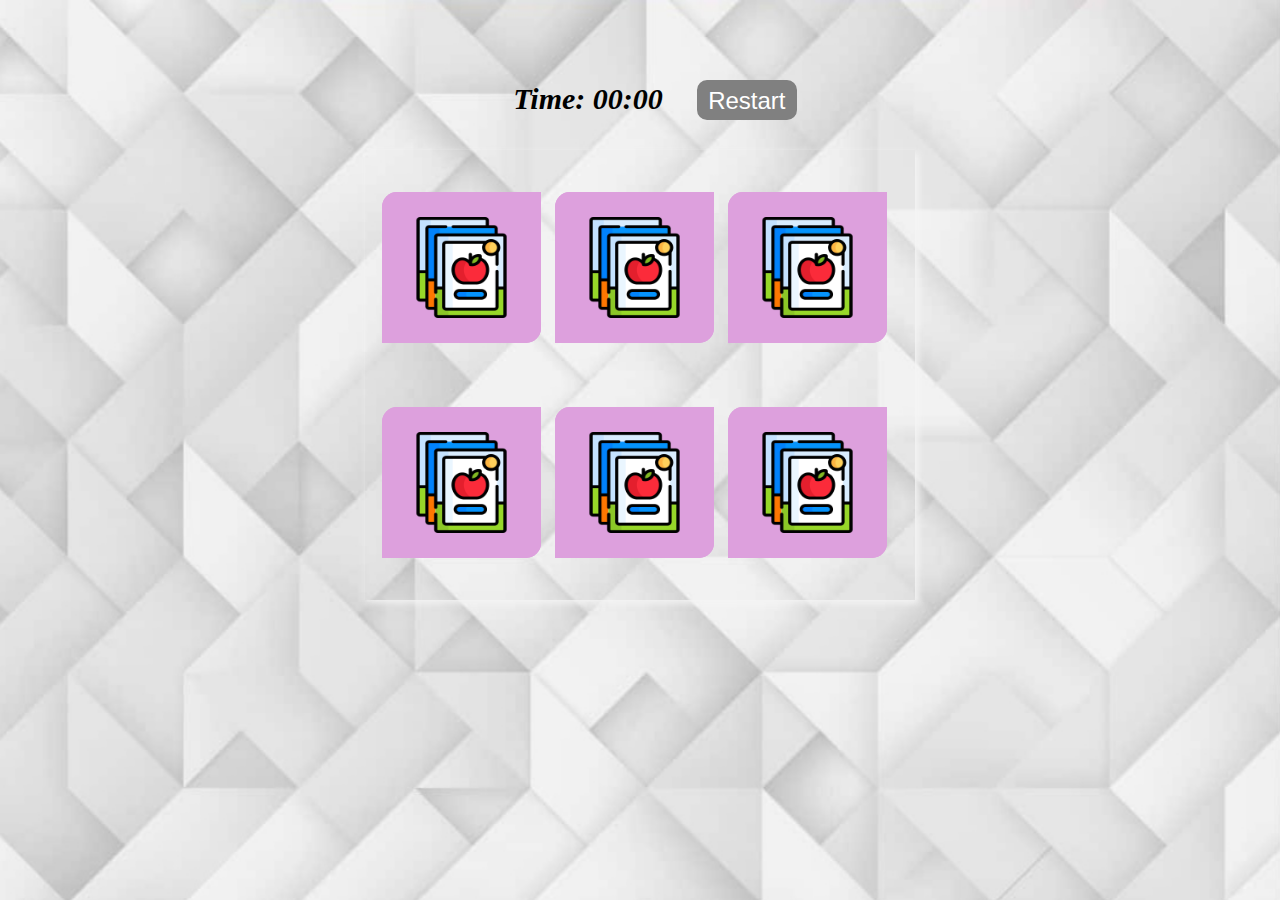
<file: easy.html>
<!DOCTYPE html>
<html lang="en">
<head>
    <meta charset="UTF-8">
    <meta name="viewport" content="width=device-width, initial-scale=1.0">
    <title>EASY LEVEL</title>
    <link rel="icon" type="image/png" href="./images/logo.jpg">
    <link rel="stylesheet"  href="./easy.css">
    <link rel="stylesheet"  href="./media.css">
    
</head>
<body>
  
 
<div class="text">
  <span id="timeDisplay">Time: 00:00</span>
  <button onclick="restartTimer()">Restart</button>
</div>

    <div class="whole">
        <!-- for 1 -->
        <div class="card" data-framework="img1">
          <img class="front" src="./images/img1.jpg">
          <img class="back" src="./images/logo2.png">
        </div>
      <!-- 2 -->
      <div class="card" data-framework="img2">
        <img class="front" src="./images/img2.jpg">
        <img class="back" src="./images/logo2.png">
      </div>
      <!-- 3 -->
      <div class="card" data-framework="img3">
        <img class="front" src="./images/img3.jpg">
        <img class="back" src="./images/logo2.png">
      </div>
      <!-- 4 -->
      <div class="card" data-framework="img2">
        <img class="front" src="./images/img2.jpg">
        <img class="back" src="./images/logo2.png">
      </div>
      <!-- 5 -->
      <div class="card" data-framework="img3">
        <img class="front" src="./images/img3.jpg">
        <img class="back" src="./images/logo2.png">
      </div>
      <!-- 6 -->
      <div class="card" data-framework="img1">
        <img class="front" src="./images/img1.jpg">
        <img class="back" src="./images/logo2.png">
      </div>
     
      
    </div>




    <script src="./easy.js"></script>
</body>
</html>
</file>
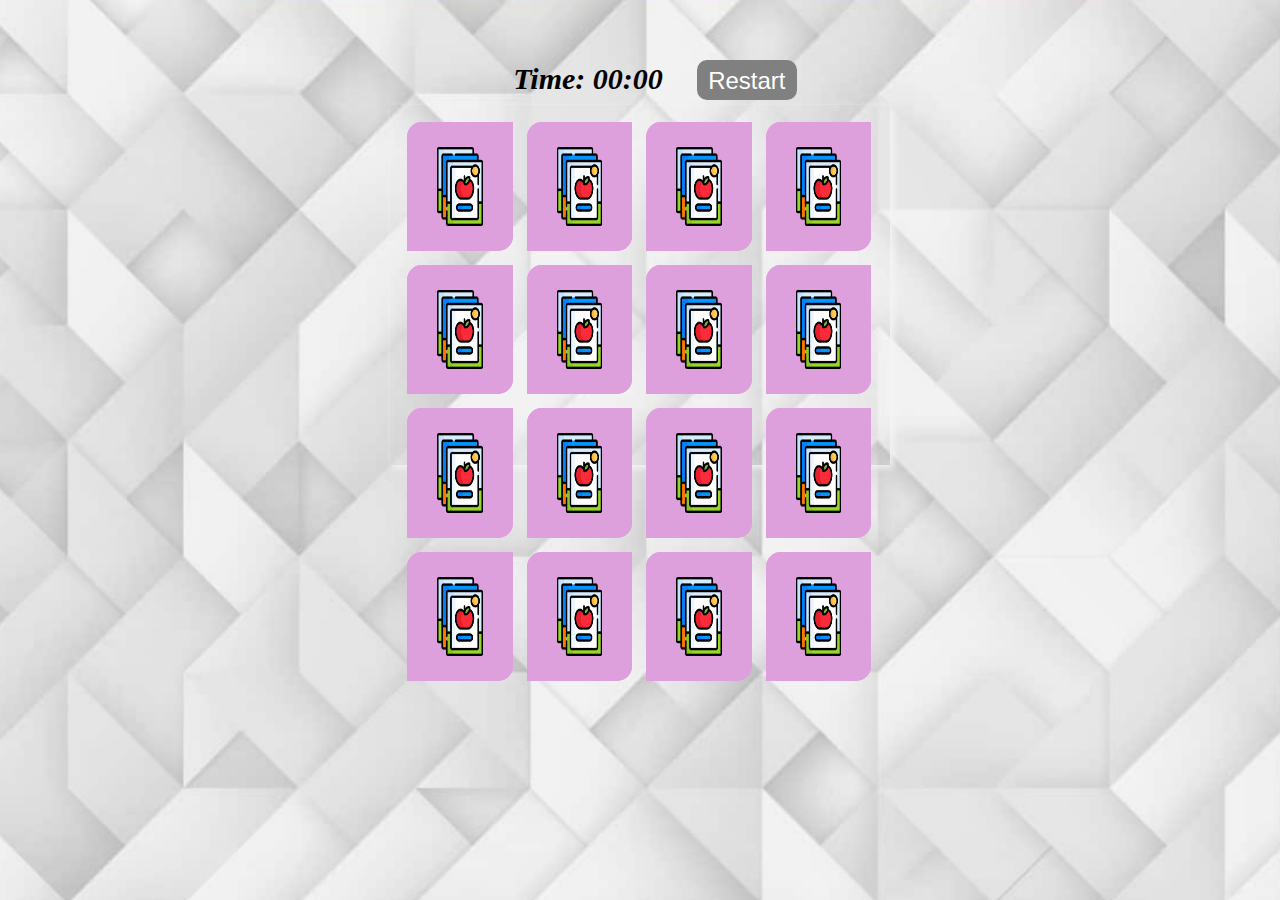
<file: hard.html>
<!DOCTYPE html>
<html lang="en">
<head>
    <meta charset="UTF-8">
    <meta name="viewport" content="width=device-width, initial-scale=1.0">
    <title>HARD LEVEL</title>
    <link rel="icon" type="image/png" href="./images/logo.jpg">
    <link rel="stylesheet"  href="./hard.css">
    <link rel="stylesheet"  href="./h-media.css">
</head>
<body>
  <div class="text">
    <span id="timeDisplay">Time: 00:00</span>
    <button onclick="restartTimer()">Restart</button>
  </div>
  
  
    <div class="whole">
      
        <!-- for 1 -->
        <div class="card" data-framework="h1">
          <img class="front" src="./images/h1.jpg">
          <img class="back" src="./images/logo2.png">
        </div>
      <!-- 2 -->
      <div class="card" data-framework="h2">
        <img class="front" src="./images/h2.jpg">
        <img class="back" src="./images/logo2.png">
      </div>
      <!-- 3 -->
      <div class="card" data-framework="h3">
        <img class="front" src="./images/h3.jpg">
        <img class="back" src="./images/logo2.png">
      </div>
      <!-- 4 -->
      <div class="card" data-framework="h5">
        <img class="front" src="./images/h5.jpg">
        <img class="back" src="./images/logo2.png">
      </div>
      <!-- 5 -->
      <div class="card" data-framework="h4">
        <img class="front" src="./images/h4.jpg">
        <img class="back" src="./images/logo2.png">
      </div>
      <!-- 6 -->
      <div class="card" data-framework="h6">
        <img class="front" src="./images/h6.jpg">
        <img class="back" src="./images/logo2.png">
      </div>
     <!-- 7 -->
     <div class="card" data-framework="h4">
        <img class="front" src="./images/h4.jpg">
        <img class="back" src="./images/logo2.png">
      </div>
      <!-- 8 -->
      <div class="card" data-framework="h6">
        <img class="front" src="./images/h6.jpg">
        <img class="back" src="./images/logo2.png">
      </div>
      <!-- 9 -->
      <div class="card" data-framework="h7">
        <img class="front" src="./images/h7.jpg">
        <img class="back" src="./images/logo2.png">
      </div>
      <!-- 10 -->
      <div class="card" data-framework="h8">
        <img class="front" src="./images/h8.jpg">
        <img class="back" src="./images/logo2.png">
      </div>
      <!-- 11 -->
      <div class="card" data-framework="h8">
        <img class="front" src="./images/h8.jpg">
        <img class="back" src="./images/logo2.png">
      </div>
      <!-- 12 -->
      <div class="card" data-framework="h5">
        <img class="front" src="./images/h5.jpg">
        <img class="back" src="./images/logo2.png">
      </div>
      <!-- 13 -->
      <div class="card" data-framework="h1">
        <img class="front" src="./images/h1.jpg">
        <img class="back" src="./images/logo2.png">
      </div>
      <!-- 14 -->
      <div class="card" data-framework="h3">
        <img class="front" src="./images/h3.jpg">
        <img class="back" src="./images/logo2.png">
      </div>
      <!-- 15 -->
      <div class="card" data-framework="h2">
        <img class="front" src="./images/h2.jpg">
        <img class="back" src="./images/logo2.png">
      </div>
      <!-- 16 -->
      <div class="card" data-framework="h7">
        <img class="front" src="./images/h7.jpg">
        <img class="back" src="./images/logo2.png">
      </div>
      </section>




    <script src="./easy.js"></script>
</body>
</html>
</file>
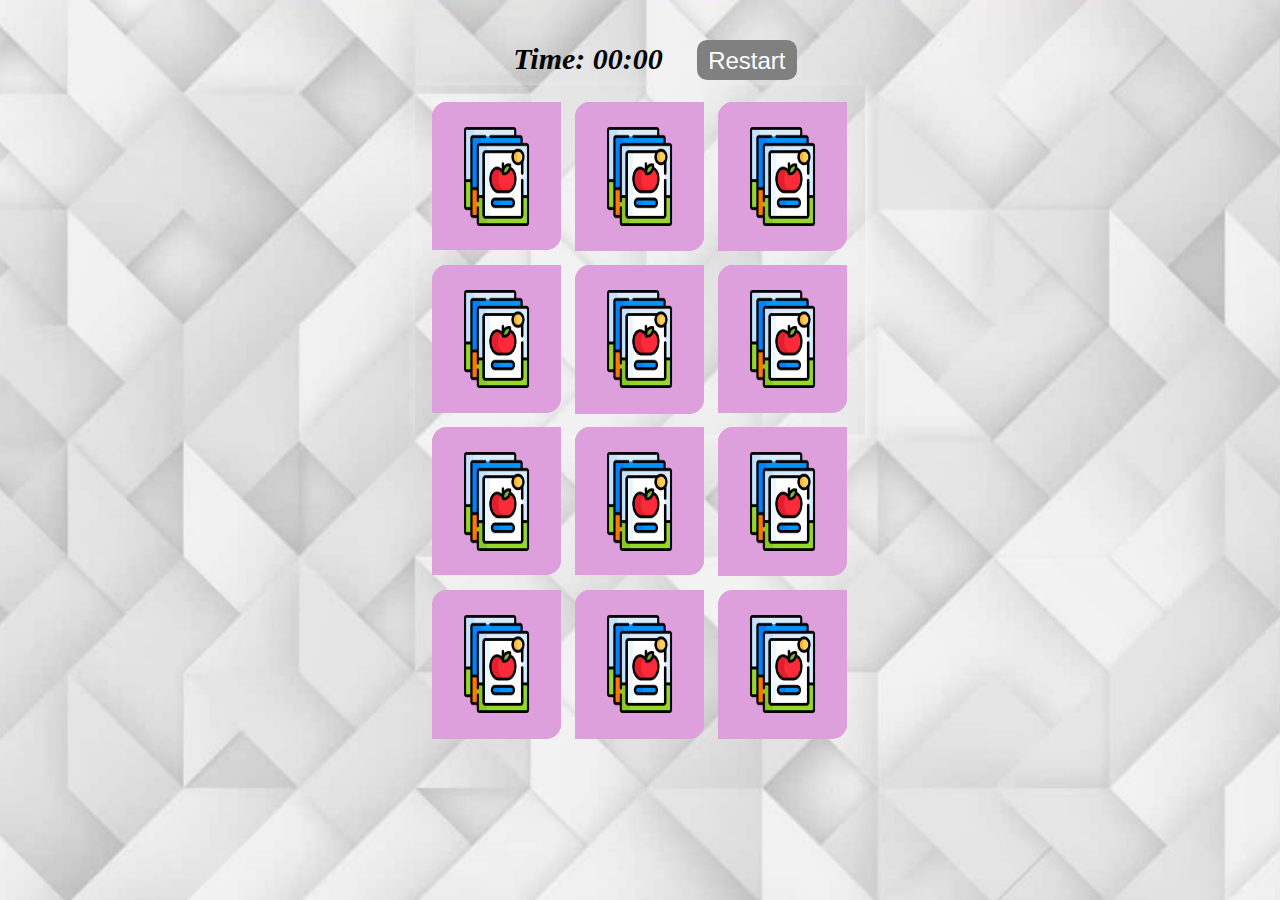
<file: medium.html>
<!DOCTYPE html>
<html lang="en">
<head>
    <meta charset="UTF-8">
    <meta name="viewport" content="width=device-width, initial-scale=1.0">
    <title>MEDIUM LEVEL</title>
    <link rel="icon" type="image/png" href="./images/logo.jpg">
    <link rel="stylesheet"  href="./medium.css">
    <link rel="stylesheet"  href="./m-media.css">
</head>
<body>
  <div class="text">
    <span id="timeDisplay">Time: 00:00</span>
    <button onclick="restartTimer()">Restart</button>
  </div>
    <div class="whole">
      
        <!-- for 1 -->
        <div class="card" data-framework="m1">
          <img class="front" src="./images/m1.jpg">
          <img class="back" src="./images/logo2.png">
        </div>
      <!-- 2 -->
      <div class="card" data-framework="m2">
        <img class="front" src="./images/m2.jpg">
        <img class="back" src="./images/logo2.png">
      </div>
      <!-- 3 -->
      <div class="card" data-framework="m3">
        <img class="front" src="./images/m3.jpg">
        <img class="back" src="./images/logo2.png">
      </div>
      <!-- 4 -->
      <div class="card" data-framework="m3">
        <img class="front" src="./images/m3.jpg">
        <img class="back" src="./images/logo2.png">
      </div>
      <!-- 5 -->
      <div class="card" data-framework="m4">
        <img class="front" src="./images/m4.jpg">
        <img class="back" src="./images/logo2.png">
      </div>
      <!-- 6 -->
      <div class="card" data-framework="m6">
        <img class="front" src="./images/m6.jpg">
        <img class="back" src="./images/logo2.png">
      </div>
     <!-- 7 -->
     <div class="card" data-framework="m2">
        <img class="front" src="./images/m2.jpg">
        <img class="back" src="./images/logo2.png">
      </div>
      <!-- 8 -->
      <div class="card" data-framework="m6">
        <img class="front" src="./images/m6.jpg">
        <img class="back" src="./images/logo2.png">
      </div>
      <!-- 9 -->
      <div class="card" data-framework="m1">
        <img class="front" src="./images/m1.jpg">
        <img class="back" src="./images/logo2.png">
      </div>
      <!-- 10 -->
      <div class="card" data-framework="m5">
        <img class="front" src="./images/m5.jpg">
        <img class="back" src="./images/logo2.png">
      </div>
      <!-- 11 -->
      <div class="card" data-framework="m4">
        <img class="front" src="./images/m4.jpg">
        <img class="back" src="./images/logo2.png">
      </div>
      <!-- 12 -->
      <div class="card" data-framework="m5">
        <img class="front" src="./images/m5.jpg">
        <img class="back" src="./images/logo2.png">
      </div>
    </div>




    <script src="./easy.js"></script>
</body>
</html>
</file>
<file: easy.css>
* {
    padding: 0;
    margin: 0;
    box-sizing: border-box;
   
  }
  
  body {
    height: 100%;
     background-image:url(./images/bg1.jpg);
     background-repeat: no-repeat;
     background-size: cover;
   
  }
  .text{
    margin-top:30px;
    text-align: center;
    }
  .text span{
    font-size: 30px;
    font-weight: bold;
    font-style: italic;
    padding: 100px;
    }
 button{
    height:40px;
    width:100px;
    padding:5px;
    color:white;
    font-size:24px;
    text-align: center;
    border:2px solid grey;
    border-radius:10px;
    background-color:grey;
    overflow: hidden;
}
  .whole{
    box-shadow : 3px 3px 7px whitesmoke ;
    height:300px;
    width:450px;
    display:flex;
    flex-wrap: wrap;
    align-items: center;
    margin:auto ;  
    margin-top:50px;
  }
  .card{
    height:45%;
    width:30%;
    margin:5px;
    position:relative;
     margin:7px;
     transform-style: preserve-3d; 
     transition: transform .5s;
     
  }
  .card:hover{
    transform:scale(1,1.1);
    transition: transform 0.3s;
  }
  .card.flip{
    transform: rotateY(180deg);
  }

  .front{
    position:absolute;
    width:100%;
    height:100%;
    border-radius:3px;
    padding:20px;
    background-color:plum;
    border-radius:15px 0 ; 
  } 
  .back{
    position:absolute;
    width:100%;
    height:100%;
    border-radius:3px;
    padding:25px;
    background-color:plum;
    border-radius:15px 0 ; 
    backface-visibility: hidden;
  }
</file>
<file: media.css>
/* media quires */
@media only screen and (max-width:480px) {
  body{
    overflow: hidden;
  }
  .whole {
    width: 70%;
    height: auto;
    align-items: center;
    padding:10px;
  }

  .card {
    width: 40%;
    height: 120px;
  }
.text{
text-align: center;
  
  }
  .text span{
    padding: 30px;
    }
}


/* media quires */
@media only screen and (min-width: 1280px) {
  body{
    overflow: hidden;
  }
  .text{
    margin-top:80px;
  }
  .whole {
    margin-top:30px;
    height:450px;
    width:550px;
    align-items: center;
    padding:10px;
  }

  .card {
    height:35%;
    width:30%;
  }
.text{
text-align: center;
  
  }
  .text span{
    padding: 30px;
    }
}
</file>
<file: hard.css>
* {
    padding: 0;
    margin: 0;
    box-sizing: border-box;
  }
  
  body {
    height: 100%;
    background-image:url(./images/bg1.jpg);
    background-repeat: no-repeat;
    background-size: cover;
    overflow: hidden;
    
  }
  .text{
    margin-top:10px;
    text-align: center;
    }
  .text span{
    font-size: 30px;
    font-weight: bold;
    font-style: italic;
    padding: 100px;
    }
 button{
    height:40px;
    width:100px;
    padding:5px;
    color:white;
    font-size:24px;
    text-align: center;
    border:2px solid grey;
    border-radius:10px;
    background-color:grey;
    overflow: hidden;
}
  .whole{
    box-shadow : 3px 3px 7px whitesmoke ;
    height:450px;
    width:500px;
    display:flex;
    flex-wrap: wrap;
    align-items: center;
    margin:auto ;
    margin-top:5px;
   

  }
  .card{
    height:22%;
    width:22%;
    margin:5px;
    position:relative;
     margin:7px;
     transform-style: preserve-3d; 
     transition: transform .5s;
     
  }
  .card:hover{
    transform:scale(1,1.2);
    transition: transform 0.4s;
  }
  .card.flip{
    transform: rotateY(180deg);
  }

  .front{
    position:absolute;
    /* border:1px solid red; */
    width:100%;
    height:100%;
    border-radius:3px;
    padding:20px;
    background-color:plum;
    border-radius:15px 0 ; 
  } 
  .back{
    position:absolute;
    /* border:1px solid red; */
    width:100%;
    height:100%;
    border-radius:3px;
    padding:25px;
    background-color:plum;
   border-radius:15px 0 ; 
    backface-visibility: hidden;
  }
</file>
<file: h-media.css>
/* media quires */
@media only screen and (max-width: 480px) 
{
    .whole {
      width: 100%;
      height: 100%;
      align-items: center;
     
    }
  
    .card {
      width: 20%;
      height: 100px;
    }
    
  .text{
    text-align: center;
      
      }
      .text span{
        padding: 30px;
        }
    }
    @media only screen and (min-width: 1280px) and (max-width:1920px){
      body{
        overflow: hidden;
      }
      .text{
        margin-top:60px;
        text-align: center;
        }
      .whole {
        
        height:360px;
        width:500px;
        align-items: center;
        padding:10px;
      }
      .card {
        height:38%;
        width:22%;
      }
    .text{
    text-align: center;
      
      }
      .text span{
        padding: 30px;
        }
      }
</file>
<file: medium.css>
* {
    padding: 0;
    margin: 0;
    box-sizing: border-box;
  }
  
  body {
    height: 100%;
    background-image:url(./images/bg1.jpg);
    background-repeat: no-repeat;
    background-size: cover;
    overflow: hidden;
  }
 .text{
  text-align: center;
  margin-top:10px;
 }
.text span{
  font-size: 30px;
  font-weight: bold;
  font-style: italic;
  padding: 100px;
  }
button{
  height:40px;
  width:100px;
  padding:5px;
  color:white;
  font-size:24px;
  text-align: center;
  border:2px solid grey;
  border-radius:10px;
  background-color:grey;
  overflow: hidden;
}

  .whole{
    box-shadow : 3px 3px 10px whitesmoke;
    height:450px;
    width:450px;
    display:flex;
    flex-wrap: wrap;
    align-items: center;
    margin:auto ;
    margin-top:5px;
   

  }
  .card{
    height:22%;
    width:30%;
    margin:3px;
    position:relative;
     margin:7px;
     transform-style: preserve-3d; 
     transition: transform .5s;
  }
  .card:hover{
    transform:scale(1,1.2);
    transition: transform 0.4s;
  }
  .card.flip{
    transform: rotateY(180deg);
  }

  .front{
    position:absolute;
    /* border:1px solid red; */
    width:100%;
    height:100%;
    border-radius:3px;
    padding:20px;
    background-color:plum;
    border-radius:15px 0 ; 
  } 
  .back{
    position:absolute;
    /* border:1px solid red; */
    width:100%;
    height:100%;
    border-radius:3px;
    padding:25px;
    background-color:plum;
   border-radius:15px 0 ; 
    backface-visibility: hidden;
  }
</file>
<file: m-media.css>
/* media quires */
@media only screen and (max-width: 480px) {
    .whole {
      width: 100%;
      height: 100%;
     
    }
  
    .card {
      width: 45%;
      height: 100px;
    }
      .text{
        text-align: center;
        }
    .text span{
     padding: 30px;
     }
  }

  @media only screen and (min-width: 1280px) and (max-width:1920px){
    body{
      overflow: hidden;
    }
    .text{
      margin-top:40px;
      text-align: center;
      }
    .whole {
      height:350px;
      width:450px;
      align-items: center;
      padding:10px;
    }
    .card {
      height:45%;
      width:30%;
    }
  .text{
  text-align: center;
    
    }
    .text span{
      padding: 30px;
      }
  }
</file>
